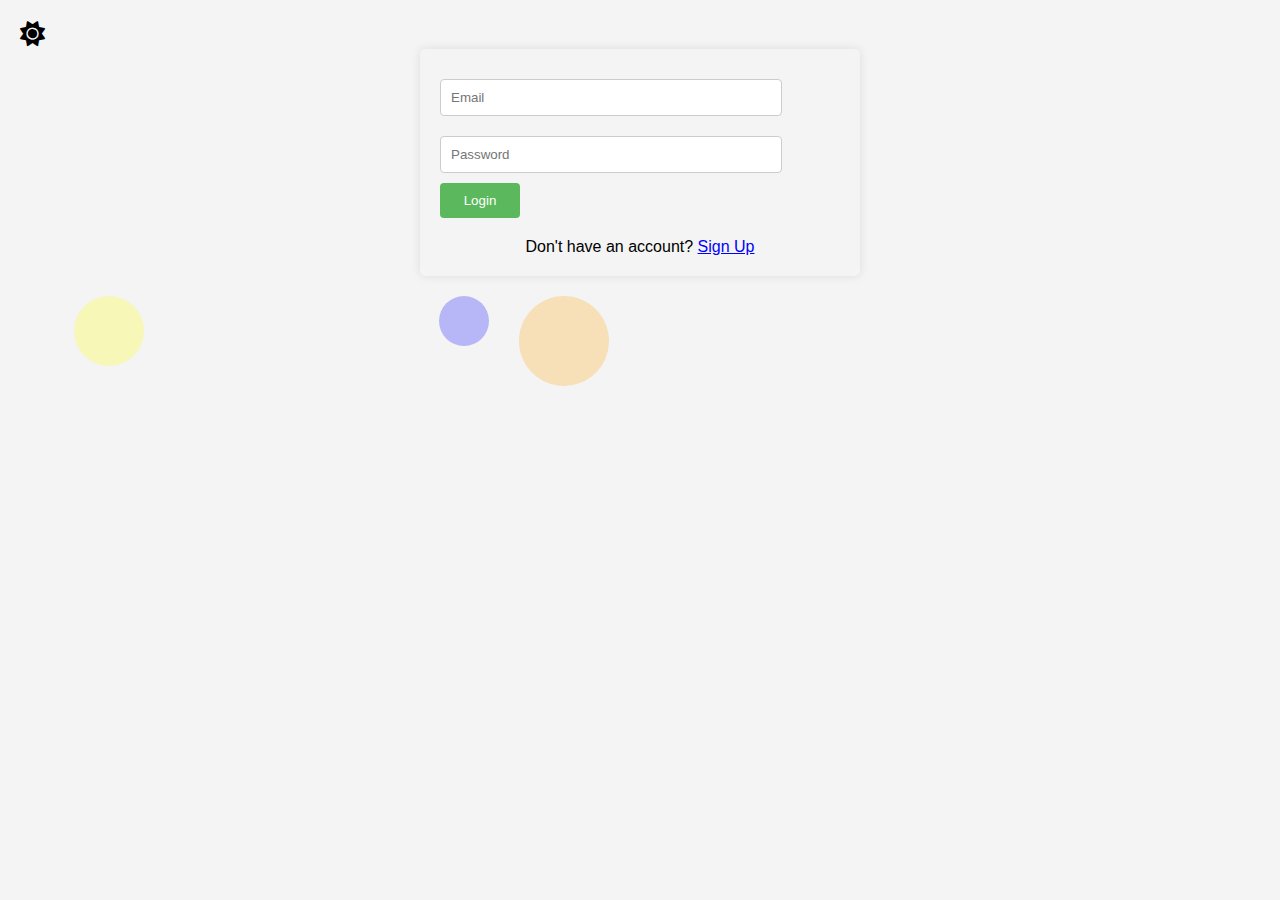
<file: html/login.html>
<!DOCTYPE html>
<html lang="en">
<head>
    <meta charset="UTF-8">
    <title>Login</title>
    <link rel="stylesheet" href="../css/styles.css">
    <link rel="stylesheet" href="https://cdnjs.cloudflare.com/ajax/libs/font-awesome/6.0.0-beta3/css/all.min.css">
    <script src="../js/scripts.js" defer></script>
</head>

<body>
    <!-- dark/light mode toggle -->
    <div class="navbar-left" style="cursor: pointer;
                                    font-size: 25px;">
        <abbr title="Toggle theme"><div id="theme-toggle" class="theme-icon">
            <i class="fas fa-sun" id="sun-icon"></i>
            <i class="fas fa-moon" id="moon-icon" style="display:none;"></i>
        </div></abbr>
    </div>

    <!-- form -->
    <div class="bubble-container">
    <form action="../php/login.php" method="POST">
        <input type="email" name="email" placeholder="Email" required>
        <input type="password" name="password" placeholder="Password" required>
        <button type="submit">Login</button>
        <div class="account-link">
            <p>Don't have an account? <a href="signup.html">Sign Up</a></p>
        </div>
        
    </form>
    <div id="message"></div>
    </div>
    <script src="../js/signup.js"></script>
</body>
</html>
</file>
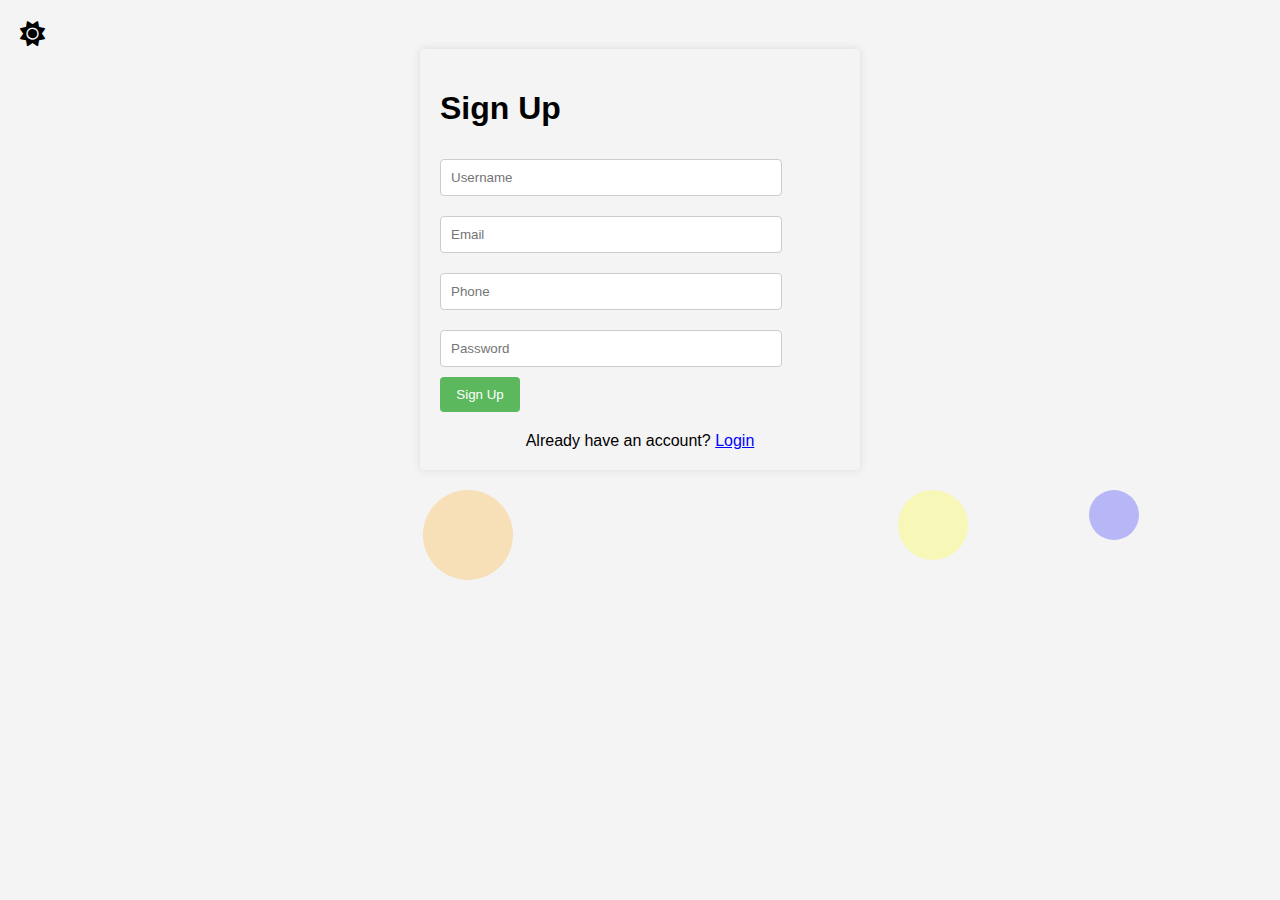
<file: html/signup.html>
<!DOCTYPE html>
<html lang="en">
<head>
    <meta charset="UTF-8">
    <title>Sign Up</title>
    <link rel="stylesheet" href="../css/styles.css">
    <link rel="stylesheet" href="https://cdnjs.cloudflare.com/ajax/libs/font-awesome/6.0.0-beta3/css/all.min.css">
    <script src="../js/scripts.js" defer></script>
</head>
<body>

      <!-- dark/light mode toggle -->
      <div class="navbar-left" style="cursor: pointer;
      font-size: 25px;">
<abbr title="Toggle theme"><div id="theme-toggle" class="theme-icon">
<i class="fas fa-sun" id="sun-icon"></i>
<i class="fas fa-moon" id="moon-icon" style="display:none;"></i>
</div></abbr>
</div>

   
<div class="bubble-container">
    <form action="../php/signup.php" method="POST" class="signup-form">
        <h1>Sign Up</h1>
        <input type="text" name="username" placeholder="Username" required>
        <input type="email" name="email" placeholder="Email" required>
        <input type="text" name="phone" placeholder="Phone" required>
        <input type="password" name="password" placeholder="Password" required>
        <button type="submit">Sign Up</button>
        <div class="account-link">
            <p>Already have an account? <a href="login.html">Login</a></p>
        </div>
    </form>
    <div id="message"></div>
</div>

    <script src="../js/signup.js"></script>
</body>
</html>
</file>
<file: css/styles.css>
body {
    font-family: Arial, sans-serif;
    background-color: #f4f4f4;
    margin: 0;
    padding: 20px;
}
body.dark-theme {
    background-color: #222;
    color: white;
}

body.dark-theme nav {
    background: #444;
}

body.dark-theme .btn {
    color: white;
}

.bubble {
    position: absolute;
    border-radius: 50%;
    opacity: 0.5;
    animation: bubble-animation 15s infinite;
}

@keyframes bubble-animation {
    0% {
        transform: translateY(0);
        opacity: 1;
    }
    100% {
        transform: translateY(-600px);
        opacity: 0;
    }
}

/* Create bubbles */
.bubble:nth-child(1) {
    width: 60px;
    height: 60px;
    background: rgba(255, 0, 0, 0.5);
    left: 20%;
    animation-delay: 0s;
}

.bubble:nth-child(2) {
    width: 80px;
    height: 80px;
    background: rgba(0, 255, 0, 0.5);
    left: 50%;
    animation-delay: 2s;
}

.bubble:nth-child(3) {
    width: 50px;
    height: 50px;
    background: rgba(0, 0, 255, 0.5);
    left: 70%;
    animation-delay: 4s;
}

.bubble:nth-child(4) {
    width: 70px;
    height: 70px;
    background: rgba(255, 255, 0, 0.5);
    left: 30%;
    animation-delay: 6s;
}

.bubble:nth-child(5) {
    width: 90px;
    height: 90px;
    background: rgba(255, 165, 0, 0.5);
    left: 10%;
    animation-delay: 8s;
}
form {
    border-radius: 25px solid #23830b;
    display: flex;
    flex-direction: column;
    /* background: #4d2a2a; */
    padding: 20px;
    border-radius: 5px;
    box-shadow: 0 0 10px rgba(0, 0, 0, 0.1);
    max-width: 400px;
    margin: auto;
}

input {
    width: 80%;
    padding: 10px;
    margin: 10px 0;
    border: 1px solid #ccc;
    border-radius: 4px;
}

button {
    background: #5cb85c;
    color: white;
    padding: 10px;
    width: 80px;
    border: none;
    border-radius: 4px;
    cursor: pointer;
}

button:hover {
    background: #9244aa;
}

#message {
    text-align: center;
    margin-top: 20px;
}

/* ............ */
.account-link {
    text-align: center; /* Center the text */
    margin-top: 20px; /* Space above the text */
}

.account-link p {
    margin: 0; /* Remove default margin */
}

.account-link a {
    color: blue; /* Change the link color */
    text-decoration: underline; /* Underline the link */
}
</file>
